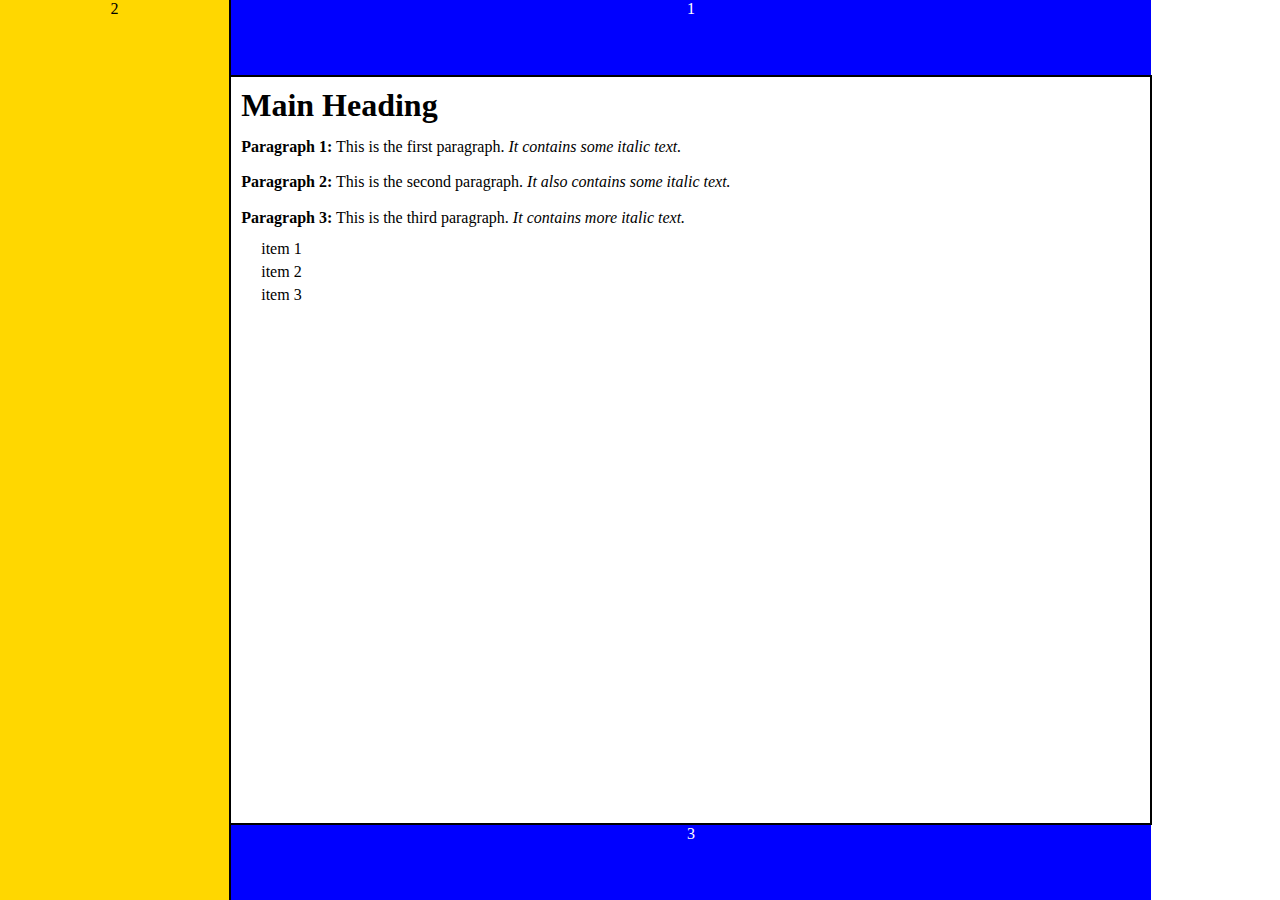
<file: lab1/index.html>
<!DOCTYPE html>
<html lang="en">
<head>
    <meta charset="UTF-8">
    <meta name="viewport" content="width=device-width, initial-scale=1.0">
    <title>laba1</title>
    <link rel="stylesheet" href="style.css">
</head>
<body>

    <table class="container">
        <tr>
            <td class="block2" rowspan="3">2</td>
            
            <td class="block1">1</td>
        </tr>

        <tr>
            <td class="block4"">
                <h1>Main Heading</h1>
                <div>
                    <p><b>Paragraph 1:</b> This is the first paragraph. <i>It contains some italic text.</i></p>
                    <p><b>Paragraph 2:</b> This is the second paragraph. <i>It also contains some italic text.</i></p>
                    <p><b>Paragraph 3:</b> This is the third paragraph. <i>It contains more italic text.</i></p>
                </div>
                <ul>
                    <li><span>item 1</span></li>
                    <li><span>item 2</span></li>
                    <li><span>item 3</span></li>
                </ul>
            </td>

        <tr>
            <td class="block3" colspan="2">3</td>
        </tr>
    </table>

</body>
</html>
</file>
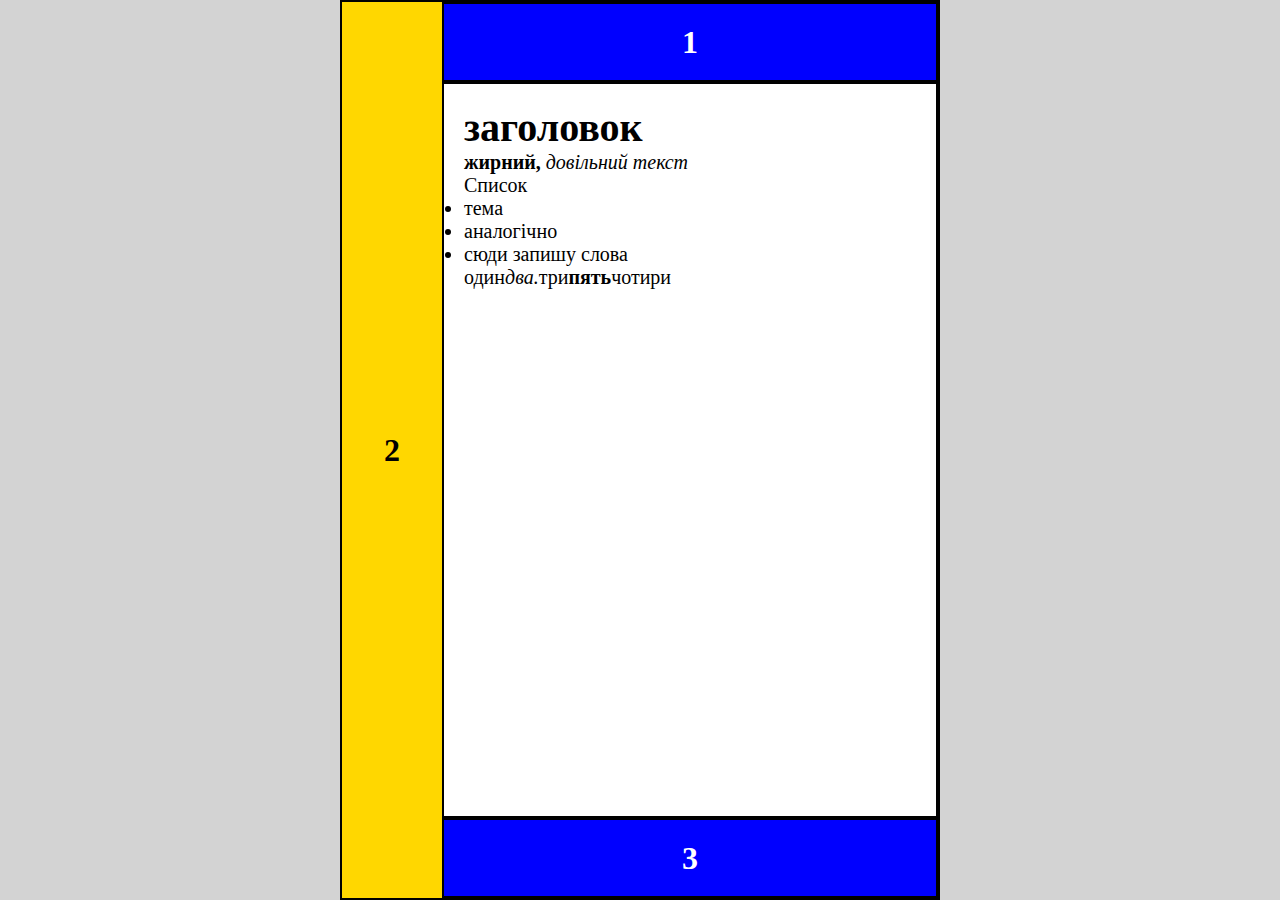
<file: lab1/index1.1.html>
<!DOCTYPE html>
<html lang="en">
<head>
    <meta charset="UTF-8">
    <meta name="viewport" content="width=device-width, initial-scale=1.0">
    <link rel="stylesheet" href="style1.1.css">
    <title>laba1.1</title>
</head>
<body>
    <div class="main">
        <div class="sidebar">2</div>

        <div class="content">
            <div class="header">1</div>
            <div class="left">
                <h1>заголовок</h1>
                <p><b>жирний, </b> <i>довільний текст</i></p>
                <div>
                    <p>Список</p>
                    <ul>
                        <li><span>тема</span></li>
                        <li><span>аналогічно</span></li>
                        <li><span>сюди запишу слова</span></li>
                    </ul>
                    <p>один<i>два.</i>три<b>пять</b>чотири </p>
                </div>
            </div>
            <div class="footer">3</div>
        </div>
    </div>
</body>
</html>
</file>
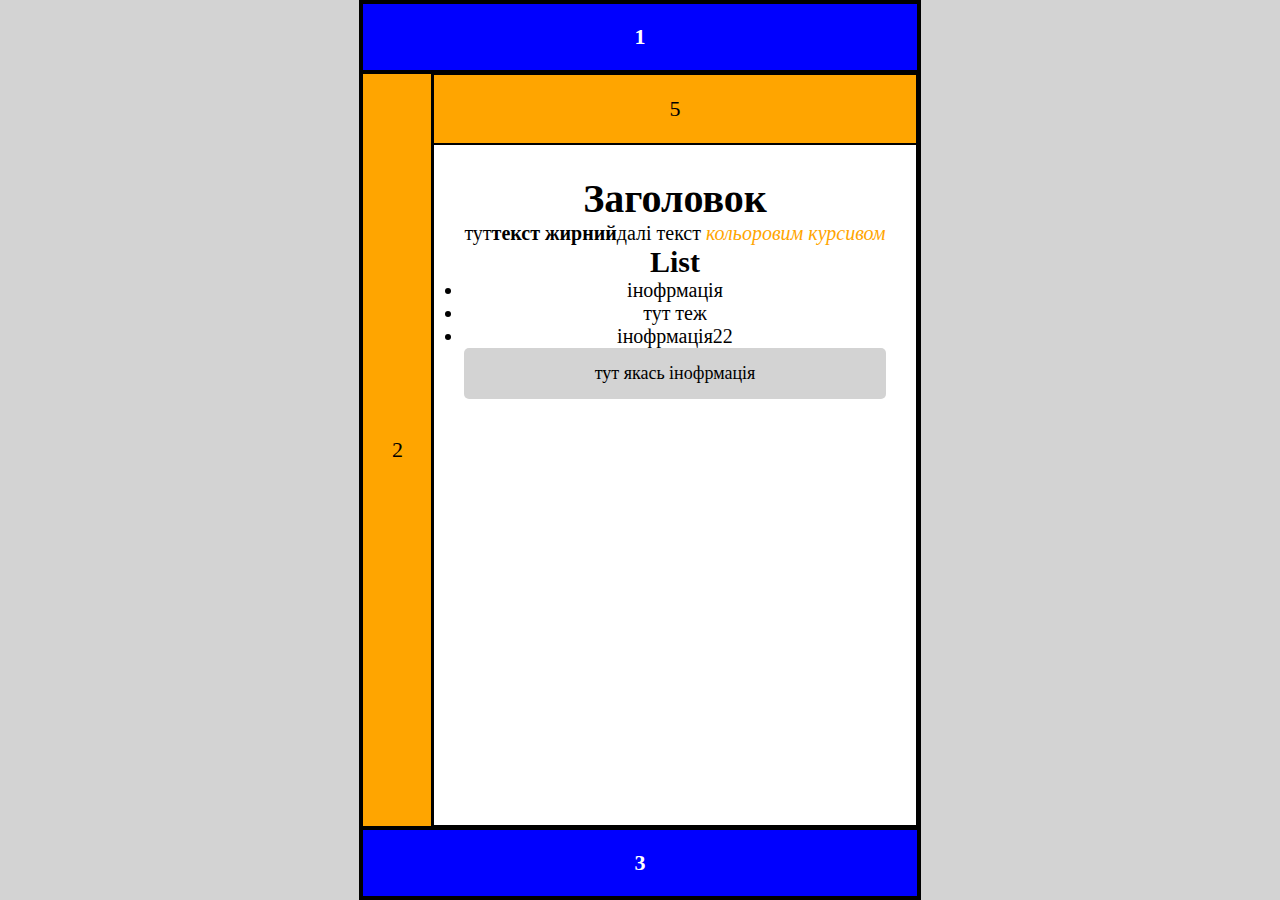
<file: lab1/index1.2.html>
<!DOCTYPE html>
<html lang="en">
<head>
    <meta charset="UTF-8">
    <meta name="viewport" content="width=device-width, initial-scale=1.0">
    <title>laba1.2</title>
    <link rel="stylesheet" href="style1.2.css">
</head>
<body>
    <div class="main">
        <div class="header">1</div>
        <div class="wrapper">
            <div class="left">2</div>
            <div class="content">
                <div class="top">5</div>
                <div class="list">
                    <h1>Заголовок</h1>
                    <p>тут<b>текст жирний</b>далі текст <i><span style="color: orange;">кольоровим курсивом</span></i></p>
                    <h2>List</h2>
                    <ul>
                        <li>інофрмація</li>
                        <li>тут теж</li>
                        <li>інофрмація22</li>
                    </ul>
                    <div class="text">тут якась інофрмація</div>
                </div>
            </div>
        </div>
        <div class="footer">3</div>
    </div>
</body>
</html>
</file>
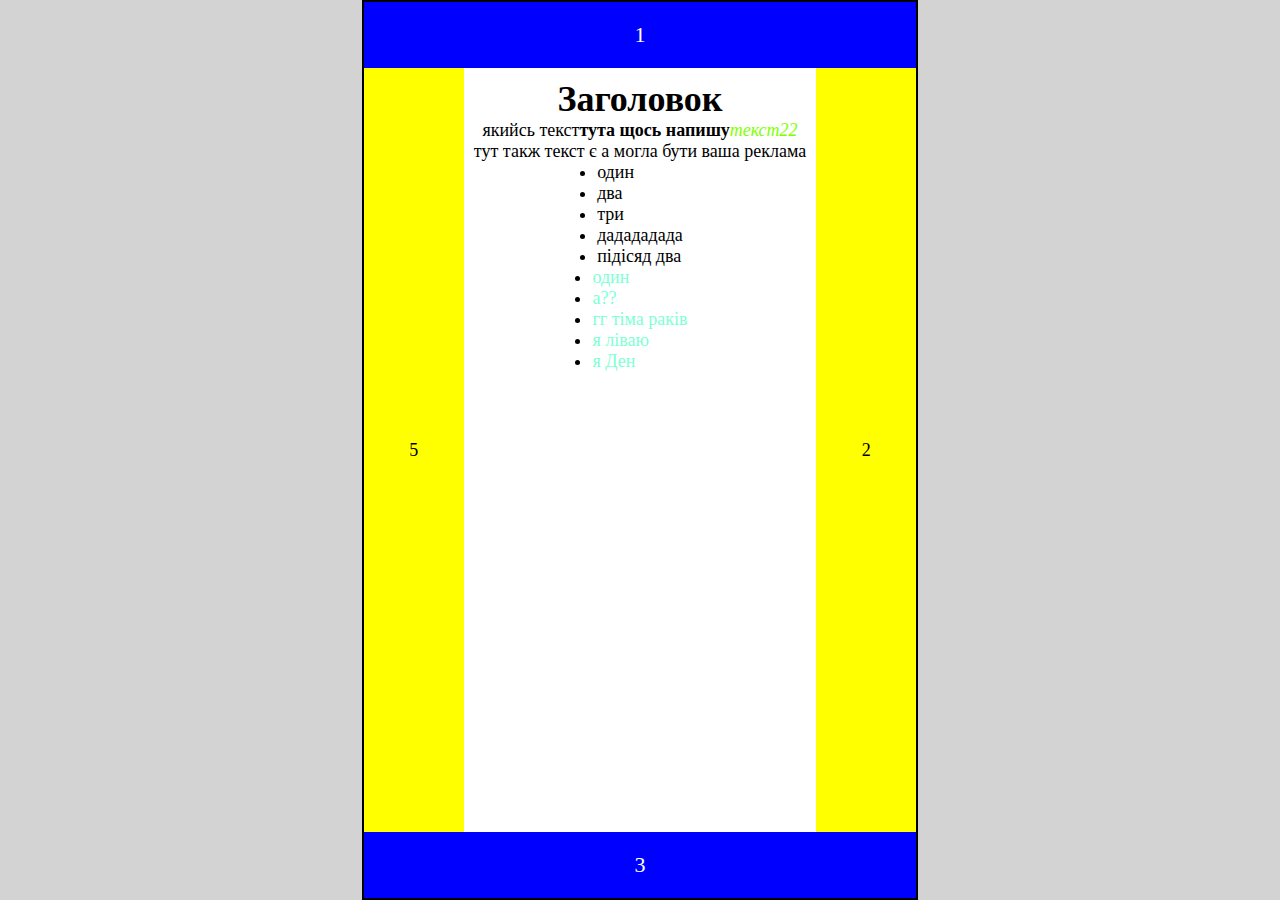
<file: lab1/index1.3.html>
<!DOCTYPE html>
<html lang="en">
<head>
    <meta charset="UTF-8">
    <meta name="viewport" content="width=device-width, initial-scale=1.0">
    <title>laba1.3</title>
    <link rel="stylesheet" href="style1.3.css">
</head>
<body>
    <div class="block">
        <div class="header">1</div>
        <div class="content">
            <div class="left">5</div>
            <div class="middle">
                <h1>Заголовок</h1>
                <p>якийсь текст<b>тута щось напишу</b><i><span style="color: chartreuse;">текст22</span></i> </p>
                <p>тут такж текст є а могла бути ваша реклама</p>
                <ul>
                    <li>один</li>
                    <li>два</li>
                    <li>три</li>
                    <li>дадададада</li>
                    <li>підісяд два</li>
                </ul>
                <ul>
                    <li><span style="color: aquamarine;">один</span></li>
                    <li><span style="color: aquamarine;">а??</span></li>
                    <li><span style="color: aquamarine;">гг тіма раків</span></li>
                    <li><span style="color: aquamarine;">я ліваю</span></li>
                    <li><span style="color: aquamarine;">я Ден</span></li>
                </ul>
            </div>
            <div class="right">2</div>
        </div>
        <div class="footer">3</div>
    </div>
</body>
</html>
</file>
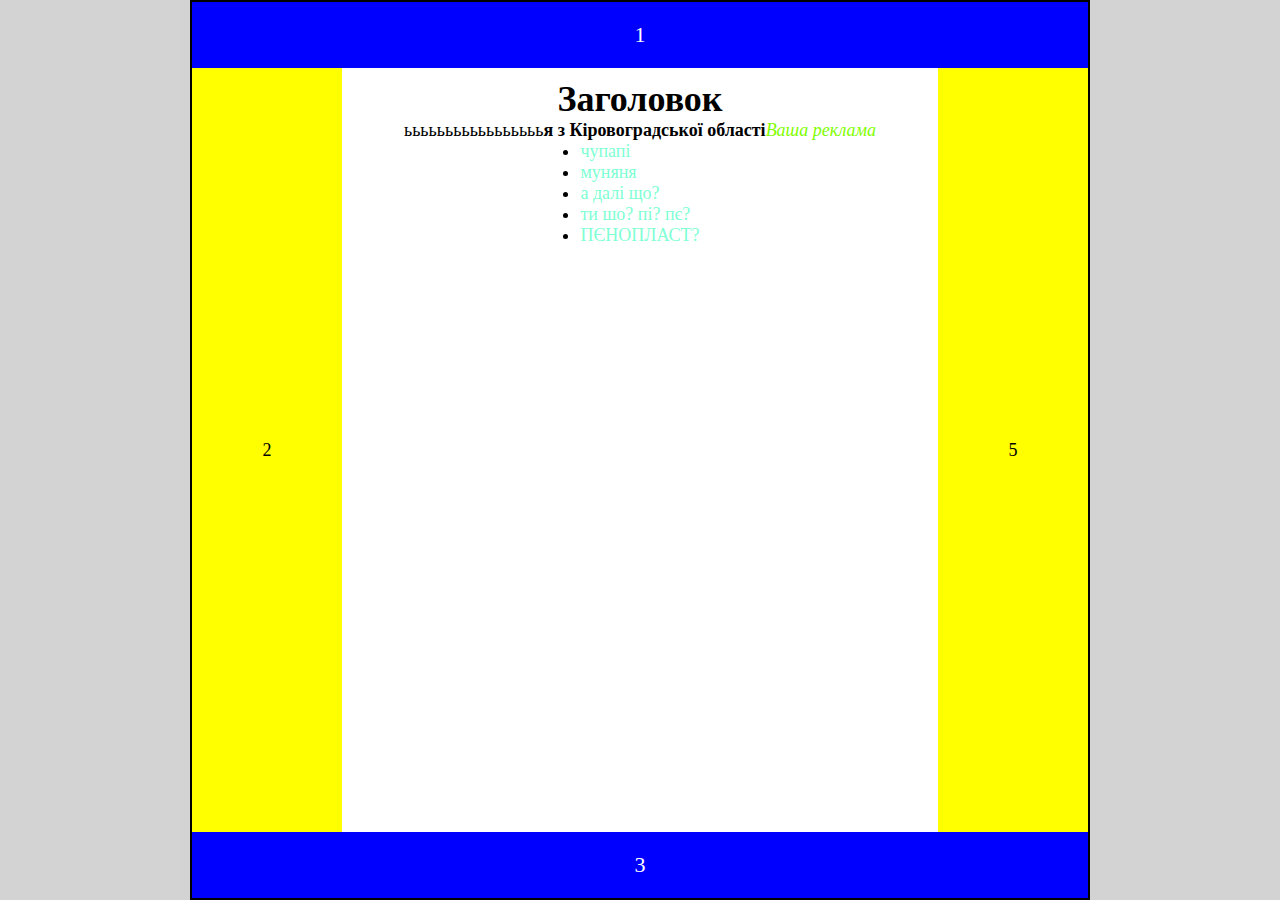
<file: lab1/index1.4.html>
<!DOCTYPE html>
<html lang="en">
<head>
    <meta charset="UTF-8">
    <meta name="viewport" content="width=device-width, initial-scale=1.0">
    <title>laba1.4</title>
    <link rel="stylesheet" href="style1.4.css">
</head>
<body>
    <div class="block">
        <div class="header">1</div>
        <div class="content">
            <div class="left">2</div>
            <div class="middle">
                <h1>Заголовок</h1>
                <p>ььььььььььььььььь<b>я з Кіровоградської області</b><i><span style="color: chartreuse;">Ваша реклама</span></i> </p>
                <ul>
                    <li><span style="color: aquamarine;">чупапі</span></li>
                    <li><span style="color: aquamarine;">муняня</span></li>
                    <li><span style="color: aquamarine;">а далі що?</span></li>
                    <li><span style="color: aquamarine;">ти шо? пі? пє?</span></li>
                    <li><span style="color: aquamarine;">ПЄНОПЛАСТ?</span></li>
                </ul>
            </div>
            <div class="right">5</div>
        </div>
        <div class="footer">3</div>
    </div>
</body>
</html>
</file>
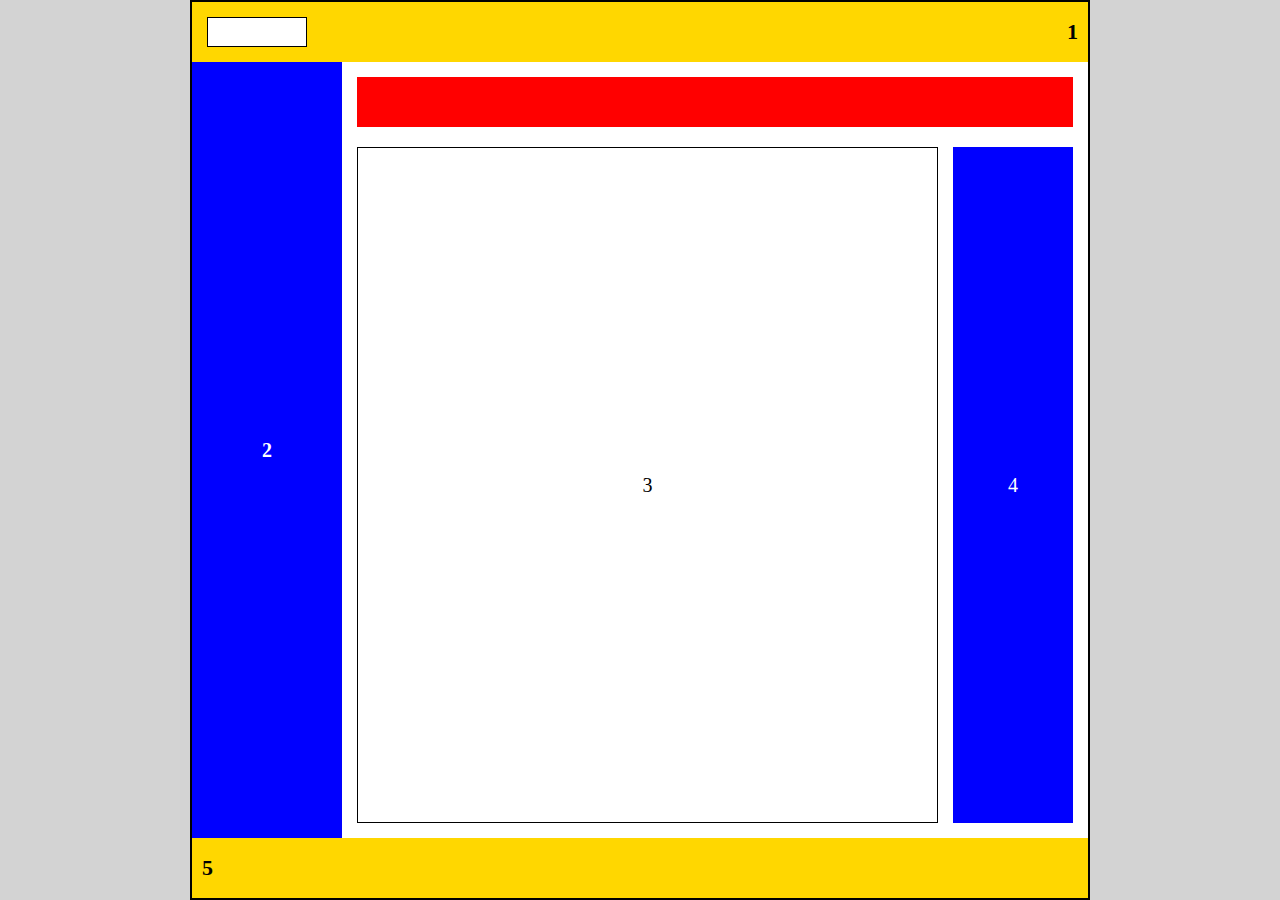
<file: lab1/index1.5.html>
<!DOCTYPE html>
<html lang="en">
<head>
    <meta charset="UTF-8">
    <meta name="viewport" content="width=device-width, initial-scale=1.0">
    <title>laba1.5</title>
    <link rel="stylesheet" href="style1.5.css">
</head>
<body>
    <div class="block">
        <div class="header">
            <div class="whiteblock"></div>
            1
        </div>
        <div class="container">
            <div class="left">2</div>
            <div class="inside">
                <div class="redblock"></div>
                <div class="content">
                    <div class="middle">3</div>
                    <div class="right">4</div>
                </div>
            </div>
        </div>
        <div class="footer">5</div>
    </div>
</body>
</html>
</file>
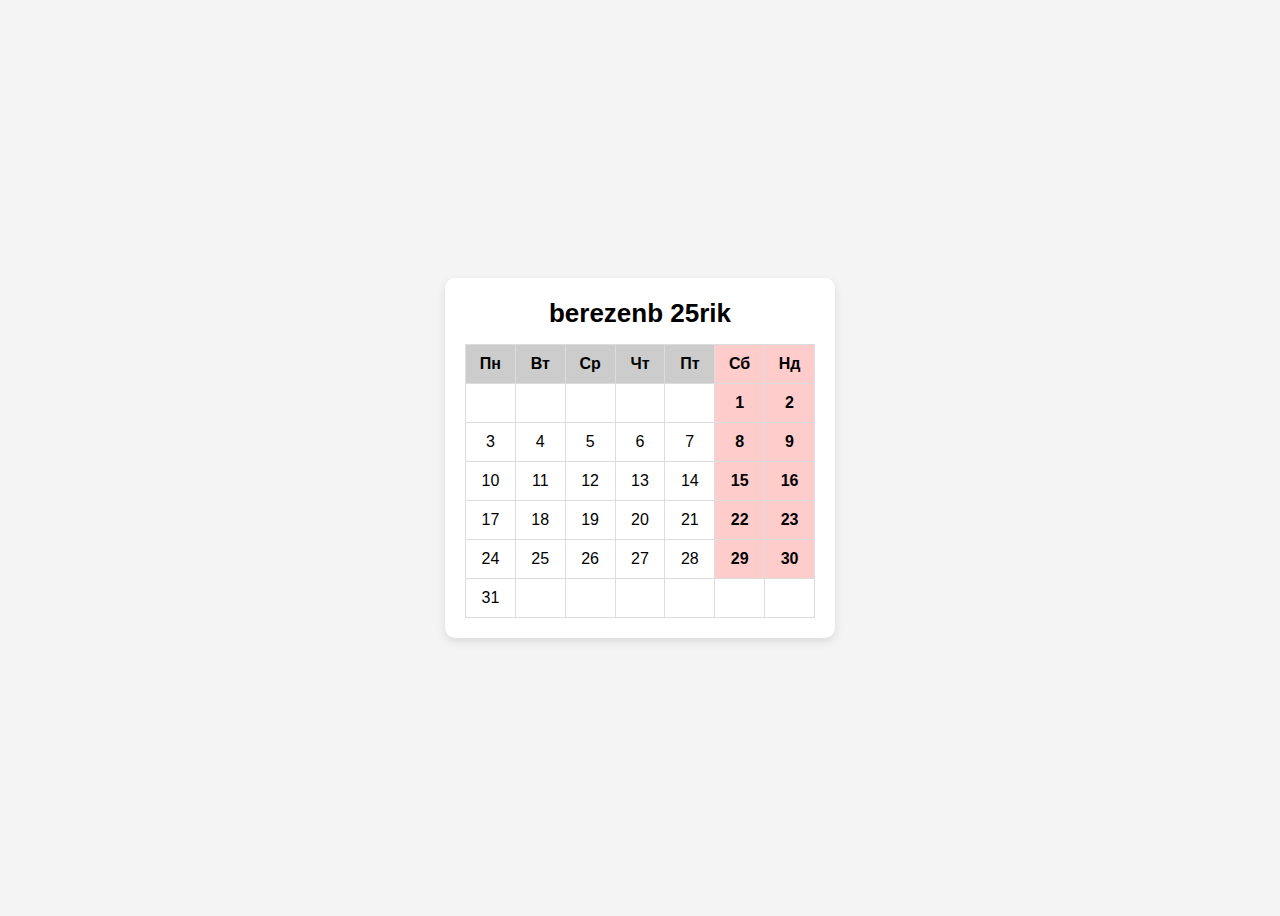
<file: lab2/calendar/calendar.html>
<!DOCTYPE html>
<html lang="uk">
<head>
    <meta charset="UTF-8">
    <meta name="viewport" content="width=device-width, initial-scale=1.0">
    <title>calendar</title>
    <link rel="stylesheet" href="style.css">
</head>
<body>
    <div class="calendar">
        <div class="month">berezenb 25rik</div>
        <table>
            <thead>
                <tr>
                    <th>Пн</th>
                    <th>Вт</th>
                    <th>Ср</th>
                    <th>Чт</th>
                    <th>Пт</th>
                    <th class="weekend">Сб</th>
                    <th class="weekend">Нд</th>
                </tr>
            </thead>
            <tbody>
                <tr>
                    <td></td><td></td><td></td><td></td><td></td><td class="weekend">1</td><td class="weekend">2</td>
                </tr>
                <tr>
                    <td class="">3</td><td>4</td><td>5</td><td>6</td><td>7</td><td class="weekend">8</td><td class="weekend">9</td>
                </tr>
                <tr>
                    <td class="">10</td><td>11</td><td>12</td><td>13</td><td>14</td><td class="weekend">15</td><td class="weekend">16</td>
                </tr>
                <tr>
                    <td class="">17</td><td>18</td><td>19</td><td>20</td><td>21</td><td class="weekend">22</td><td class="weekend">23</td>
                </tr>
                <tr>
                    <td class="">24</td><td>25</td><td>26</td><td>27</td><td>28</td><td class="weekend">29</td><td class="weekend">30</td>
                </tr>
                <tr>
                    <td class="">31</td><td></td><td></td><td></td><td></td><td></td><td></td>
                </tr>
            </tbody>
        </table>
    </div>
</body>
</html>
</file>
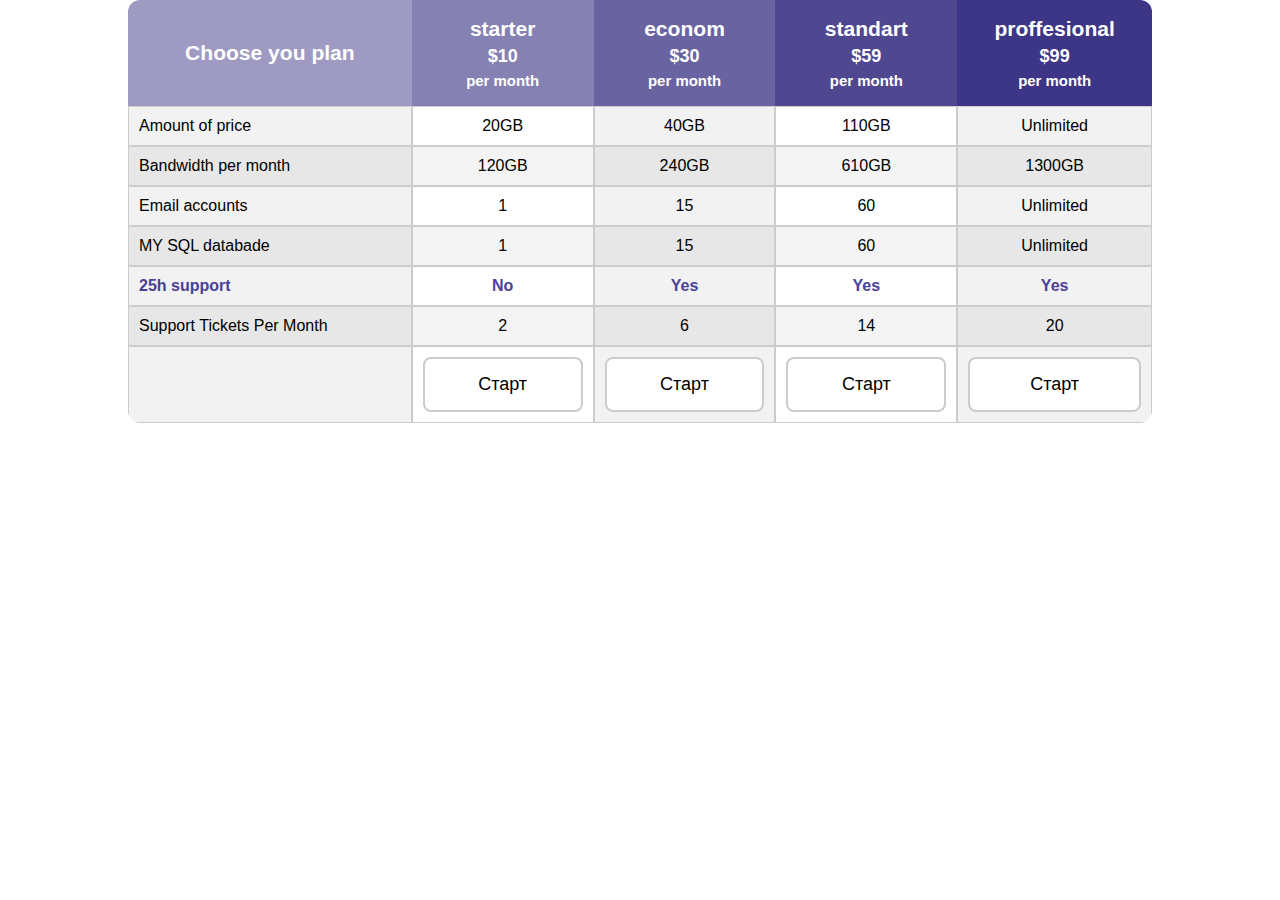
<file: lab2/Pricing/pricing.html>
<!DOCTYPE html>
<html lang="en">
<head>
    <meta charset="UTF-8">
    <meta name="viewport" content="width=device-width, initial-scale=1.0">
    <title>Pricing</title>
    <link rel="stylesheet" href="pricing.css">
</head>


<body>
    <table>
        <thead>
            <tr>
                <th>
                    <h3>Choose you plan</h3>
                </th>
                <th>
                    <h3>starter</h3>
                    <h4>$10</h4>
                    <h5>per month</h5>
                </th>
                
                <th>
                    <h3>econom</h3>
                    <h4>$30</h4>
                    <h5>per month</h5>
                </th>
                <th>
                    <h3>standart</h3>
                    <h4>$59</h4>
                    <h5>per month</h5>
                </th>
                <th>
                    <h3>proffesional</h3>
                    <h4>$99</h4>
                    <h5>per month</h5>
                </th>
            </tr>
        </thead>
        <tbody>
            <tr>
                <td>Amount of price</td>
                <td>20GB</td>
                <td>40GB</td>
                <td>110GB</td>
                <td>Unlimited</td>

            </tr>
            <tr>
                <td>Bandwidth per month</td>
                <td>120GB</td>
                <td>240GB</td>
                <td>610GB</td>
                <td>1300GB</td>
            </tr>
            <tr>
                <td>Email accounts</td>
                <td>1</td>
                <td>15</td>
                <td>60</td>
                <td>Unlimited</td>
            </tr>
            <tr>
                <td>MY SQL databade</td>
                <td>1</td>
                <td>15</td>
                <td>60</td>
                <td>Unlimited</td>
            </tr>
            <tr>
                <td><strong style="color: #4A4199;">25h support</strong></td>
                <td><strong style="color: #4A4199;">No</strong></td>
                <td><strong style="color: #4A4199;">Yes</strong></td>
                <td><strong style="color: #4A4199;">Yes</strong></td>
                <td><strong style="color: #4A4199;">Yes</strong></td>
            </tr>
            <tr>
                <td>Support Tickets Per Month</td>
                <td>2</td>
                <td>6</td>
                <td>14</td>
                <td>20</td>
        </tbody>
        <tfoot>
            <tr>
                <td colspan="1"></td>
                <td colspan="1"><button>Старт</button></td>
                <td colspan="1"><button>Старт</button></td>
                <td colspan="1"><button>Старт</button></td>
                <td colspan="1"><button>Старт</button></td>
            </tr>
        </tfoot>
        
        
        
        
        
    </table>


    




</body>
</html>
</file>
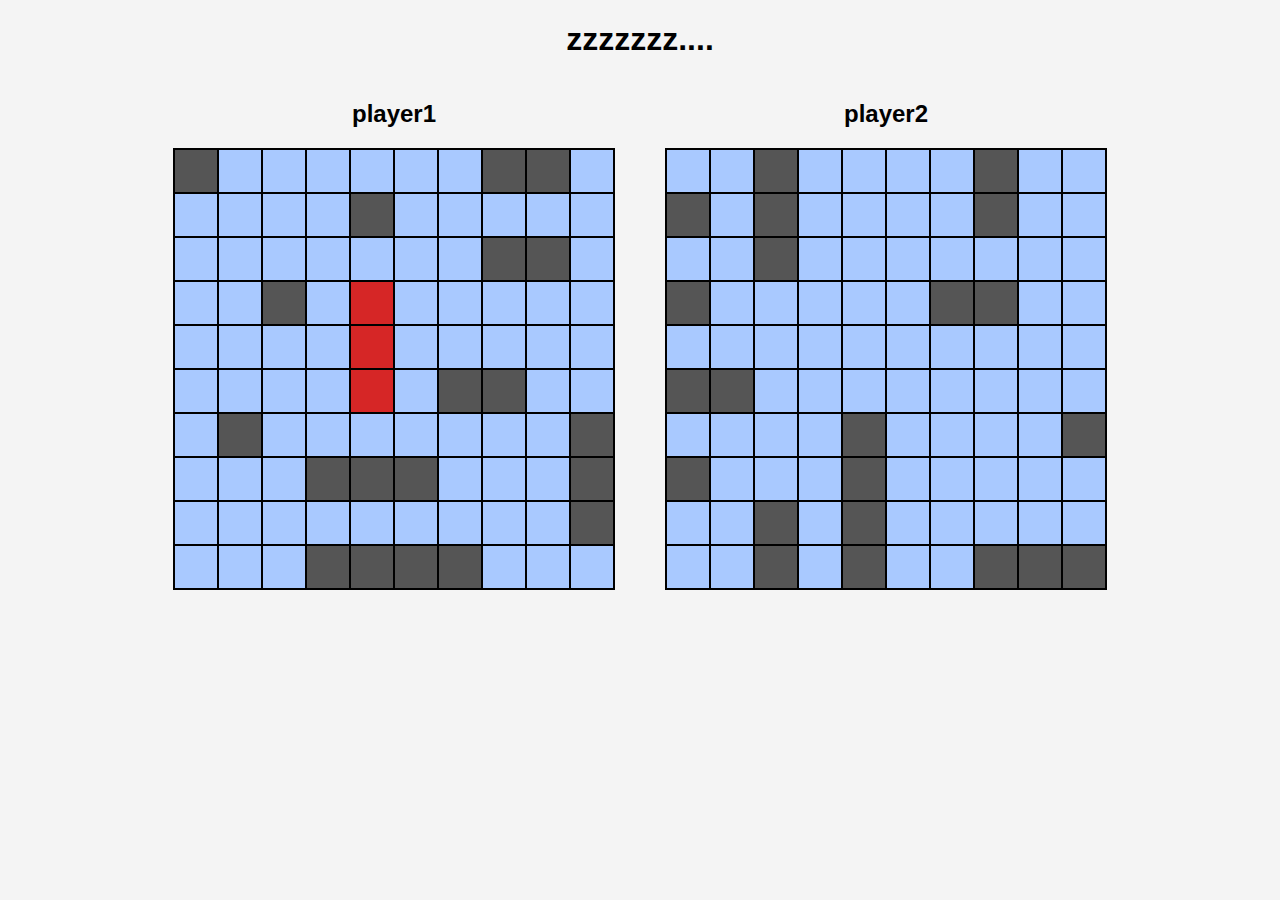
<file: lab2/war/war.html>
<!DOCTYPE html>
<html lang="uk">
<head>
    <meta charset="UTF-8">
    <meta name="viewport" content="width=device-width, initial-scale=1.0">
    <title>war fight</title>
    <link rel="stylesheet" href="style.css">
</head>
<body>
    <h1>zzzzzzz....</h1>
    <div class="game-container">
        <div class="player-board">
            <h2>player1</h2>
            <table class="board">
                <tbody>
                    <tr><td class="ship"></td><td></td><td></td><td></td><td></td><td></td><td></td><td class="ship"></td><td class="ship"></td><td></td></tr>
                    <tr><td></td><td></td><td></td><td></td><td class="ship"></td><td></td><td></td><td></td><td></td><td></td></tr>
                    <tr><td></td><td></td><td></td><td></td><td></td><td ></td><td></td><td class="ship"></td><td class="ship"></td><td></td></tr>
                    <tr><td></td><td></td><td class="ship"></td><td></td><td class="mship"></td><td></td><td></td><td></td><td></td><td></td></tr>
                    <tr><td></td><td></td><td></td><td></td><td class="mship"></td><td></td><td ></td><td></td><td></td><td></td></tr>
                    <tr><td></td><td></td><td></td><td></td><td class="mship"></td><td></td><td class="ship"></td><td class="ship"></td><td></td><td></td></tr>
                    <tr><td></td><td class="ship"></td><td></td><td></td><td></td><td></td><td></td><td></td><td></td><td  class="ship"></td></tr>
                    <tr><td></td><td></td><td></td><td  class="ship"></td><td  class="ship"></td><td class="ship"></td><td></td><td></td><td></td><td  class="ship"></td></tr>
                    <tr><td></td><td></td><td></td><td></td><td></td><td></td><td></td><td></td><td></td><td  class="ship"></td></tr>
                    <tr><td></td><td></td><td></td><td  class="ship"></td><td  class="ship"></td><td  class="ship"></td><td  class="ship"></td><td></td><td></td><td></td></tr>
                </tbody>
            </table>
        </div>
        <div class="enemy-board">
            <h2>player2</h2>
            <table class="board">
                <tbody>
                    <tr><td></td><td></td><td class="ship"></td><td></td><td></td><td></td><td></td><td class="ship"></td><td></td><td></td></tr>
                    <tr><td  class="ship"></td><td></td><td class="ship"></td><td></td><td></td><td></td><td ></td><td  class="ship"></td><td></td><td></td></tr>
                    <tr><td></td><td></td><td class="ship"></td><td></td><td></td><td></td><td></td><td></td><td></td><td></td></tr>
                    <tr><td  class="ship"></td><td></td><td></td><td></td><td></td><td></td><td class="ship"></td><td class="ship"></td><td></td><td></td></tr>
                    <tr><td></td><td></td><td></td><td></td><td></td><td></td><td></td><td></td><td></td><td></td></tr>
                    <tr><td class="ship"></td><td class="ship"></td><td></td><td></td><td></td><td></td><td></td><td></td><td></td><td></td></tr>
                    <tr><td></td><td></td><td></td><td></td><td class="ship"></td><td></td><td ></td><td></td><td></td><td class="ship"></td></tr>
                    <tr><td class="ship"></td><td></td><td></td><td ></td><td class="ship"></td><td></td><td></td><td></td><td></td><td></td></tr>
                    <tr><td></td><td></td><td class="ship"></td><td></td><td class="ship"></td><td></td><td></td><td></td><td></td><td></td></tr>
                    <tr><td></td><td></td><td class="ship"></td><td></td><td class="ship"></td><td></td><td></td><td class="ship"></td><td class="ship"></td><td class="ship"></td></tr>
                </tbody>
            </table>
        </div>
    </div>
</body>
</html>
</file>
<file: lab1/style.css>
* {
    margin: 0;
    padding: 0;
    box-sizing: border-box;
}


.container {
    width: 100%;
    height: 100vh;
    border-collapse: collapse;
    width: 90%;

}

td {
    padding: 0;
    vertical-align: top;
    text-align: center;
}

.block0 {
    background-color: white;
    height: 100%;
    border-left: 100px solid rgb(255, 255, 255);
}

.block1 {
    background-color: blue;
    height: 2cm;
    color: white;
    text-align: center;
    border-bottom: 2px solid black;
}

.block2 {
    background-color: yellow;
    width: 20%;
    text-align: center;
    border-right: 2px solid black;
}

.block3 {
    background-color: blue;
    height: 2cm;
    color: white;
    text-align: center;
    border-top: 2px solid black;
}

.block4 {
    background-color: white;
    padding: 10px;
    text-align: left;
    border-left: 2px solid black;
    border-right: 2px solid black;
    margin-right: auto;
}

.block5 {
    background-color: white;
    width: 2cm;
    height: 100%;
    text-align: center;
    border-left: 2px solid black;
}

.block5:hover {
    box-shadow: 0 0 10px rgba(0, 0, 0, 0.3);
}

.block1:hover, .block3:hover {
    background-color: #003366;
}

.block2:hover {
    background-color: #FFD700;
}

.block4:hover {
    box-shadow: 0 0 10px rgba(0, 0, 0, 0.3);
}

h1 {
    color: black;
    font-size: 2em;
}

p {
    margin: 10px 0;
    line-height: 1.6;
}

b {
    font-weight: bold;
}

i {
    font-style: italic;
}

ul {
    list-style-type: none;
    margin-left: 20px;
}

ul li {
    margin: 5px 0;
}
</file>
<file: lab1/style1.1.css>
* {
    padding: 0;
    margin: 0;
    box-sizing: border-box;
}

body {
    display: flex;
    justify-content: center;
    align-items: center;
    background-color: lightgray;
}

.main {
    display: flex;
    width: 600px;
    min-height: 100vh;
    border: 2px solid black;
    background-color: white;
}

.sidebar {
    display: flex;
    justify-content: center;
    align-items: center;
    width: 100px;
    background-color: gold;
    font-size: 32px;
    font-weight: bold;
}

.sidebar:hover {
    cursor: grab;
    background-color: rgb(201, 201, 17);
    color: rgb(224, 224, 77);
}

.content {
    display: flex;
    flex-direction: column;
    flex: 1;
}

.header, .footer {
    display: flex;
    justify-content: center;
    align-items: center;
    height: 80px;
    background-color: blue;
    color: white;
    font-size: 32px;
    font-weight: bold;
    border: 2px solid black;
}

.header:hover {
    cursor: pointer;
    font-size: 40px;
}

.footer:hover {
    cursor: cell;
    background-color: rgb(31, 31, 140);
}

.left {
    flex-grow: 1;
    padding: 20px;
    border: 2px solid black;
    font-size: 20px;
}

.left:hover {
    cursor: crosshair;
    background-color: white;
    border: 2px solid rgb(0, 255, 225);
}
</file>
<file: lab1/style1.2.css>
* {
    padding: 0;
    margin: 0;
    box-sizing: border-box;
}

body {
    display: flex;
    justify-content: center;
    align-items: center;
    background-color: lightgray;
}

.main {
    display: flex;
    flex-direction: column;
    border: 2px solid black;
    background-color: white;
    min-height: 100vh;
    min-width: 500px;
}

.header, .footer {
    display: flex;
    justify-content: center;
    align-items: center;
    height: 70px;
    background-color: blue;
    color: white;
    font-size: 22px;
    font-weight: bold;
    border: 2px solid black;
}

.header:hover, .footer:hover {
    background-color: darkblue;
    font-size: 26px;
}

.wrapper {
    display: flex;
    flex: 1;
    border: 1px solid black;
}

.left {
    background-color: orange;
    width: 70px;
    display: flex;
    align-items: center;
    justify-content: center;
    font-size: 22px;
    border: 1px solid black;
}

.left:hover {
    background-color: darkgoldenrod;
    font-size: 26px;
}

.content {
    display: flex;
    flex-direction: column;
    flex: 1;
    border: 1px solid black;
}

.top {
    background-color: orange;
    height: 70px;
    display: flex;
    align-items: center;
    justify-content: center;
    font-size: 22px;
    border: 1px solid black;
}

.top:hover {
    background-color: darkgoldenrod;
    font-size: 26px;
}

.list {
    flex: 1;
    text-align: center;
    font-size: 20px;
    padding: 30px;
    border: 1px solid black;
}

.list:hover {
    background-color: grey;
}

.text {
    background-color: lightgray;
    border-radius: 5px;
    text-align: center;
    font-size: 18px;
    padding: 15px;
}

.text:hover {
    background-color: white;
    border: 2px solid red;
}
</file>
<file: lab1/style1.3.css>
* {
    margin: 0;
    padding: 0;
    box-sizing: border-box;
}

body {
    display: flex;
    justify-content: center;
    align-items: center;
    background-color: lightgray;
}

.block {
    display: flex;
    flex-direction: column;
    border: 2px solid black;
    background-color: white;
    justify-content: space-between;
    min-height: 100vh;
    min-width: 500px;
}

.header, .footer {
    background-color: blue;
    color: white;
    text-align: center;
    padding: 20px;
    font-size: 22px; 
}

.content {
    display: flex;
    flex: 1;
    justify-content: space-between; 
}

.left, .right {
    background-color: yellow;
    text-align: center;
    width: 100px; 
    display: flex;
    justify-content: center;
    align-items: center;
    font-size: 18px;
    padding: 20px;
}

.middle {
    display: flex;
    flex: 1;
    background-color: white;
    flex-direction: column;
    align-items: center;
    font-size: 18px;
    padding: 10px;
}

.header:hover, .footer:hover {
    background-color: rgb(20, 20, 138);
    font-size: 24px; 
}

.right:hover, .left:hover {
    background-color: rgb(135, 135, 21);
    font-size: 22px;
}

.middle:hover {
    background-color: grey;
}
</file>
<file: lab1/style1.4.css>
* {
    margin: 0;
    padding: 0;
    box-sizing: border-box;
}

body {
    display: flex;
    justify-content: center;
    align-items: center;
    background-color: lightgray;
}

.block {
    display: flex;
    flex-direction: column;
    border: 2px solid black;
    background-color: white;
    justify-content: space-between;
    min-height: 100vh;
    min-width: 100vh;
}

.header, .footer {
    background-color: blue;
    color: white;
    text-align: center;
    padding: 20px;
    font-size: 22px; 
}

.content {
    display: flex;
    flex-grow: 1;
    justify-content: space-between;
}

.left, .right {
    background-color: yellow;
    text-align: center;
    width: 150px; 
    display: flex;
    justify-content: center;
    align-items: center;
    font-size: 18px;
    padding: 20px; 
}

.middle {
    display: flex;
    flex: 1;
    background-color: white;
    flex-direction: column;
    align-items: center;
    font-size: 18px;
    padding: 10px;
}

.header:hover, .footer:hover {
    background-color: rgb(29, 29, 188);
    font-size: 24px; 
}

.right:hover, .left:hover {
    background-color: rgb(153, 153, 28);
    font-size: 22px;
}

.middle:hover {
    background-color: grey;
}
</file>
<file: lab1/style1.5.css>
* {
    margin: 0;
    padding: 0;
    box-sizing: border-box;
}

body {
    display: flex;
    justify-content: center;
    align-items: center;
    background-color: lightgray;
}

.block {
    display: flex;
    flex-direction: column;
    border: 2px solid black;
    background-color: white;
    min-height: 100vh;
    min-width: 100vh;
}

.header {
    display: flex;
    align-items: center;
    justify-content: flex-end;
    background-color: gold;
    padding: 10px; 
    height: 60px; 
    position: relative;
    font-size: 22px; 
    font-weight: bold;
}

.whiteblock {
    width: 100px;
    height: 30px; 
    background-color: white;
    border: 1px solid black;
    position: absolute;
    left: 15px; 
}

.container {
    display: flex;
    flex: 1;
}

.left {
    background-color: blue;
    width: 150px; 
    display: flex;
    justify-content: center;
    align-items: center;
    color: white;
    font-size: 20px;
    font-weight: bold;
}

.inside {
    display: flex;
    flex-direction: column;
    flex: 1;
    padding: 15px; 
}

.redblock {
    background-color: red;
    height: 50px; 
    width: 100%;
    margin-bottom: 20px; 
}

.content {
    display: flex;
    flex-grow: 1;
    align-items: stretch;
    gap: 15px; 
}

.middle {
    background-color: white;
    flex: 1;
    border: 1px solid black;
    display: flex;
    justify-content: center;
    font-size: 20px; 
    align-items: center;
    flex-direction: column;
    padding: 10px;
}

.right {
    background-color: blue;
    width: 120px; 
    display: flex;
    justify-content: center;
    align-items: center;
    color: white;
    font-size: 20px;
}

.footer {
    background-color: gold;
    display: flex;
    justify-content: left;
    align-items: center;
    height: 60px;
    font-size: 22px; 
    font-weight: bold;
    padding: 10px;
}

.header:hover, .footer:hover {
    background-color: darkgoldenrod;
    font-size: 24px;
} 

.left:hover, .right:hover {
    background-color: darkblue;
    font-size: 24px;
}

.middle:hover {
    background-color: gray;
}

.redblock:hover {
    background-color: darkred;
}

.whiteblock:hover {
    border: 2px solid red;
}
</file>
<file: lab2/calendar/style.css>
/* calendar */
body {
    font-family: Arial, sans-serif;
    display: flex;
    justify-content: center;
    align-items: center;
    height: 100vh;
    background-color: #f4f4f4;
}
.calendar {
    width: 350px;
    background: white;
    border-radius: 10px;
    box-shadow: 0 4px 10px rgba(0, 0, 0, 0.1);
    padding: 20px;
    text-align: center;
}
.month {
    font-size: 26px;
    font-weight: bold;
    margin-bottom: 15px;
}
table {
    width: 100%;
    border-collapse: collapse;
}
th, td {
    width: 14.28%;
    padding: 10px;
    text-align: center;
    border: 1px solid #ddd;
}
th {
    background: #ccc;
    font-weight: bold;
}
th.weekend, td.weekend {
    background: #ffcccc;
    font-weight: bold;
}
</file>
<file: lab2/Pricing/pricing.css>
table {
    border-collapse: сollapse;
    margin: auto;
    width: 80%;
    border-spacing: 0;
    overflow: hidden;
    border-radius: 12px;
}

.Pricing_list {
    text-align: center; 
}


th {
    padding: 12px;
    text-align: center;
    font-size: 18px;
    color: white; 
}

td:nth-child(n+2) {
    text-align: center;
    vertical-align: middle;
}

th:nth-child(1) { background-color: #9E9AC2; } 
th:nth-child(2) { background-color: #8681B3; } 
th:nth-child(3) { background-color: #6963A1; } 
th:nth-child(4) { background-color: #4F4891; } 
th:nth-child(5) { background-color: #3D3585; } 

th:hover {
    opacity: 0.8;
    transition: 0.5s;
}

/*обводка*/
td {
    padding: 10px;
    border: 1px solid #ccc;
}

/*чередование цветов*/
tr:nth-child(odd) {
    background-color: #ffffff; /*для нечётных*/
}

tr:nth-child(even) {
    background-color: #f4f4f4; /*для чётных*/
}

/*для жырной строки*/
tr:nth-child(5) td {
    font-weight: bold;
}

td:nth-child(1), td:nth-child(3), td:nth-child(5) {
    background-color: rgba(0, 0, 0, 0.05);
}

.multi-line-header span {
    font-size: 14px; 
    color: gray;
}

th h3, th h4, th h5 {
    margin: 5px 0; 
}

tfoot button {
    background-color: white;
    border: 2px solid #ccc;
    padding: 15px 30px; 
    font-size: 18px; 
    border-radius: 8px;
    cursor: pointer;
    width: 100%; 
    text-align: center;
}

tfoot button:hover {
    background-color: #f0f0f0;
}

tbody tr:hover {
    background-color: rgba(74, 65, 153, 0.2);
}

tbody tr:nth-child(8):hover {
    background-color: inherit;
}

















































*, *::before, *::after {
    box-sizing: border-box;
}

body{
    height: 100%;
    margin: 0;
    font-family: 'Manrope', sans-serif;
}

html{
	height: 100%;
}


img{
    display: block;
}

.main-page{
	display: flex;
	flex-direction: column;
	justify-content: space-between;
}

/*header*/

.header{
    display: flex;
    align-items: center;
    height: 73px;
    border-bottom: 1px solid #e5e9f2;
}

.header-container{
    width: 1110px;
    margin: 0 auto;
    display: flex;
    align-items: center;
}

.logo{
    margin-right: 40px;
}

.nav{
    font-weight: bold;
    font-size: 14px;
    line-height: 1px;
    color: #18191F;
    margin-top: -4px;
}
.nav-link{
    margin-right: 32px;
    color: #18191F;
    text-decoration: none;
}

.nav-link:hover{
	color: #8C30F5;
}

.nav-link:last-child{
	margin-right: 0px;
}

.appstore{
    margin-left: auto;
    display: flex;
}

.appstore-item {
	margin: 5px 0 5px 12px;
}

.appstore-item:hover {
	opacity: 0.5;
}
	
.appstore-item:first-child{
	margin-left: 0px;
}





/* Main */
.main{


}

.main-container{
    width: 1110px;
    margin: 0 auto;
    display: flex;
    justify-content: space-between;
    padding-top: 60px;
    padding-bottom: 60px;
    align-items: center;

}

.main-content{
    width: 540px;
    font-size: 18px;
    color:#18191F
}

.main-img{
    width: auto;
    max-width: 100%;
    height: auto;
    object-fit: cover;
    margin-left: auto;
}

.main-header{
	margin-top: 0;
	margin-bottom: 16px;
	font-weight: 800;
	font-size: 72px;
	line-height: 1.36;
	/* or 136% */
	color: #18191F;
}

.main-text {
    margin-bottom: 32px;
}

.main-text p {
    margin-bottom: 15px;
    font-size: 18px;
    line-height: 1.78;
}

.button {
    display: inline-block;
    padding-left: 35px;
    padding-right: 35px;
    
    height: 62px;

    background: #8C30F5;
    border-radius: 8px;

	font-weight: bold;
	font-size: 20px;
	line-height: 62px;
	color: #FFFFFF;
	text-decoration: none;
}

.button:hover{
    opacity: 0.8;
}







/*footer*/

.footer{
    display: flex;
    align-items: center;
    height: 72px;
    background: #0B0D17;
    color : #D9D8E1;
}

.footer-container{
    width: 1110px;
    margin: 0 auto;
    display: flex;
    justify-content: space-between;
    align-items: center;
}

.footer-copyright{
	font-size: 14px;
}

.footer-socials{
	display: flex;
}

.footer-socials-item{
	margin-left: 16px;
}

.footer-socials-item:hover{
	opacity: 0.5;
}
</file>
<file: lab2/war/style.css>
/* war */
body {
    font-family: Arial, sans-serif;
    text-align: center;
    background-color: #f4f4f4;
}
.game-container {
    display: flex;
    justify-content: center;
    gap: 50px;
    margin-top: 20px;
}
.player-board, .enemy-board {
    text-align: center;
}
.board {
    border-collapse: collapse;
    margin: auto;
}
th, td {
    width: 40px;
    height: 40px;
    border: 2px solid #000;
    background-color: #a9c9ff;
}
th {
    background: #666;
    color: white;
    font-weight: bold;
}
td.ship {
    background-color: #555;
}

td.mship {
    background-color: #d62626;
}
</file>
